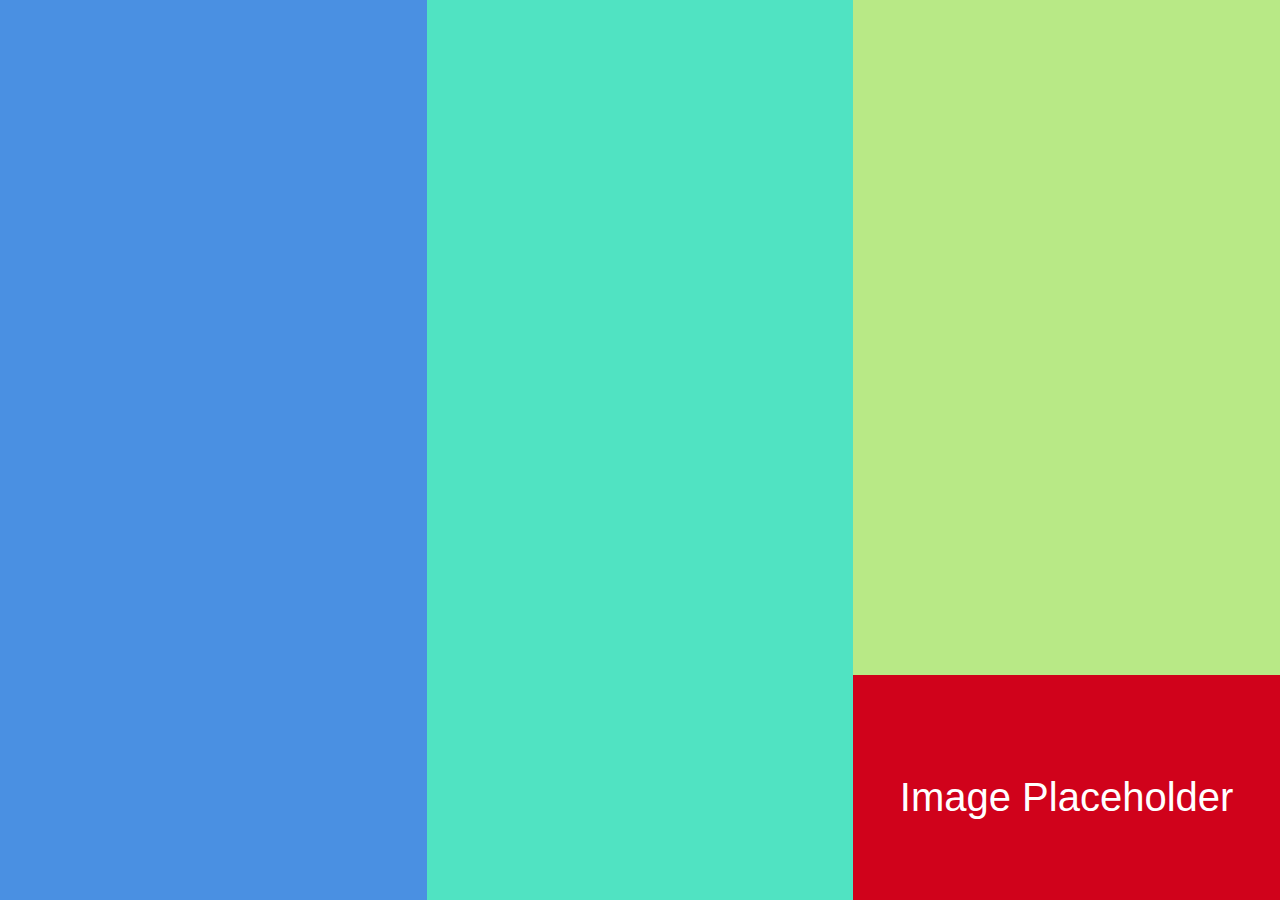
<file: second/index.html>
<!DOCTYPE html>
<html>
  <head>
    <link rel="stylesheet" type="text/css" href="style.css" />
    <meta charset="utf-8">
    <title></title>
  </head>
  <body>
      <div class="blue-box">
      </div>
      <div class="teal-box">
      </div>
      <div class="ugly-green-box">
      </div>
      <div class="image-placeholder">
        <p class="placeholder-text">Image Placeholder</p>
      </div>
    </body>
</html>
</file>
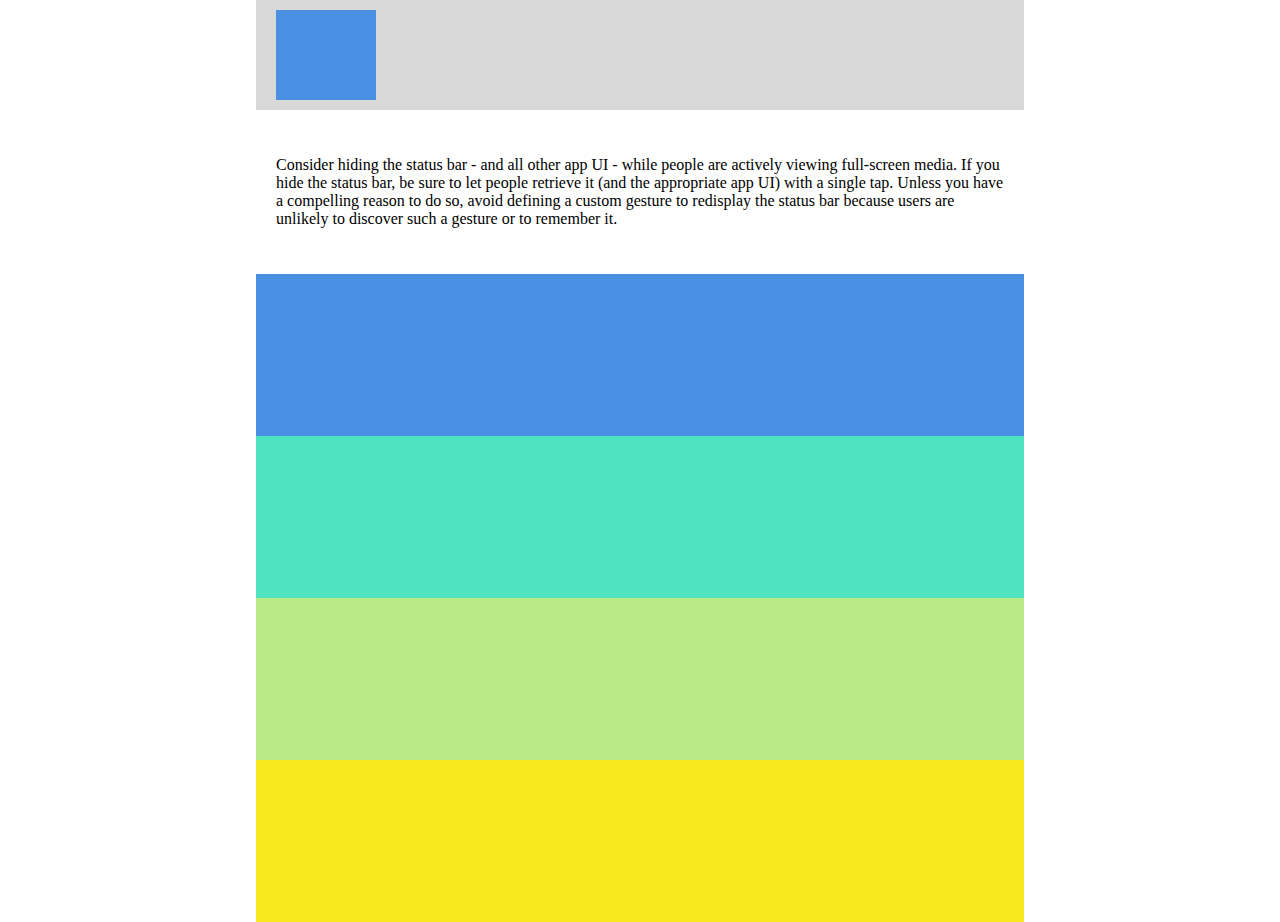
<file: third/index.html>
<!DOCTYPE html>
<head>
  <link rel="stylesheet" href="style.css" />
</head>

<body>
  <section class="gray section">
    <div class="blue_box section">
    </div>
  </section>
  <section class="content section">
    <p>Consider hiding the status bar - and all other app UI - while people are actively viewing full-screen media. If you hide the status bar, be sure to let people retrieve it (and the appropriate app UI) with a single tap. Unless you have a compelling reason to do so, avoid defining a custom gesture to redisplay the status bar because users are unlikely to discover such a gesture or to remember it.</p>
  </section>
  <section class="blue section">
  </section>
    <section class="teal section">
    </section>
    <section class="light-green section">
    </section>
    <section class="yellow section">
    </section>
  </body>
</file>
<file: second/style.css>
body {
  margin: 0;
  width: 100vw;
  height: 100vh;
}

.blue-box {
  width: 33.33%;
  background-color: #4a90e2;
  height: 100%;
  float: left;
}
.teal-box {
  width: 33.33%;
  background-color: #50e3c2;
  height: 100%;
  float: left;
}
.ugly-green-box {
  width: 33.34%;
  background-color: #b8e986;
  height: 75%;
  float: left;
}
.image-placeholder {
  width: 33.34%;
  background-color: #d0021b;
  height: 25%;
  float: left;
}
.placeholder-text {
  font-family:sans-serif;
  color: white;
  font-size: 40px;
  margin-top: 100px;
  text-align: center;
}
</file>
<file: third/style.css>
body {
  width: 60vw;
  height: 100vh;
  background-color: white;
  margin: auto;
}

.section {
  height: 18%;
}

.gray {
  height: 10%;
  background-color: #d8d8d8;
  padding: 10px 20px;
}

.blue_box {
  background-color: #4a90e2;
  width: 100px;
  height: 100%;
}

.content {
  padding: 30px 20px;
  height:auto;
  margin: auto;
}

.blue {
  background-color: #4a90e2;
}

.teal {
  background-color: #50e3c2;
}

.light-green {
  background-color: #b8e986;
}

.yellow {
 background-color: #f8e71c;
}
</file>
